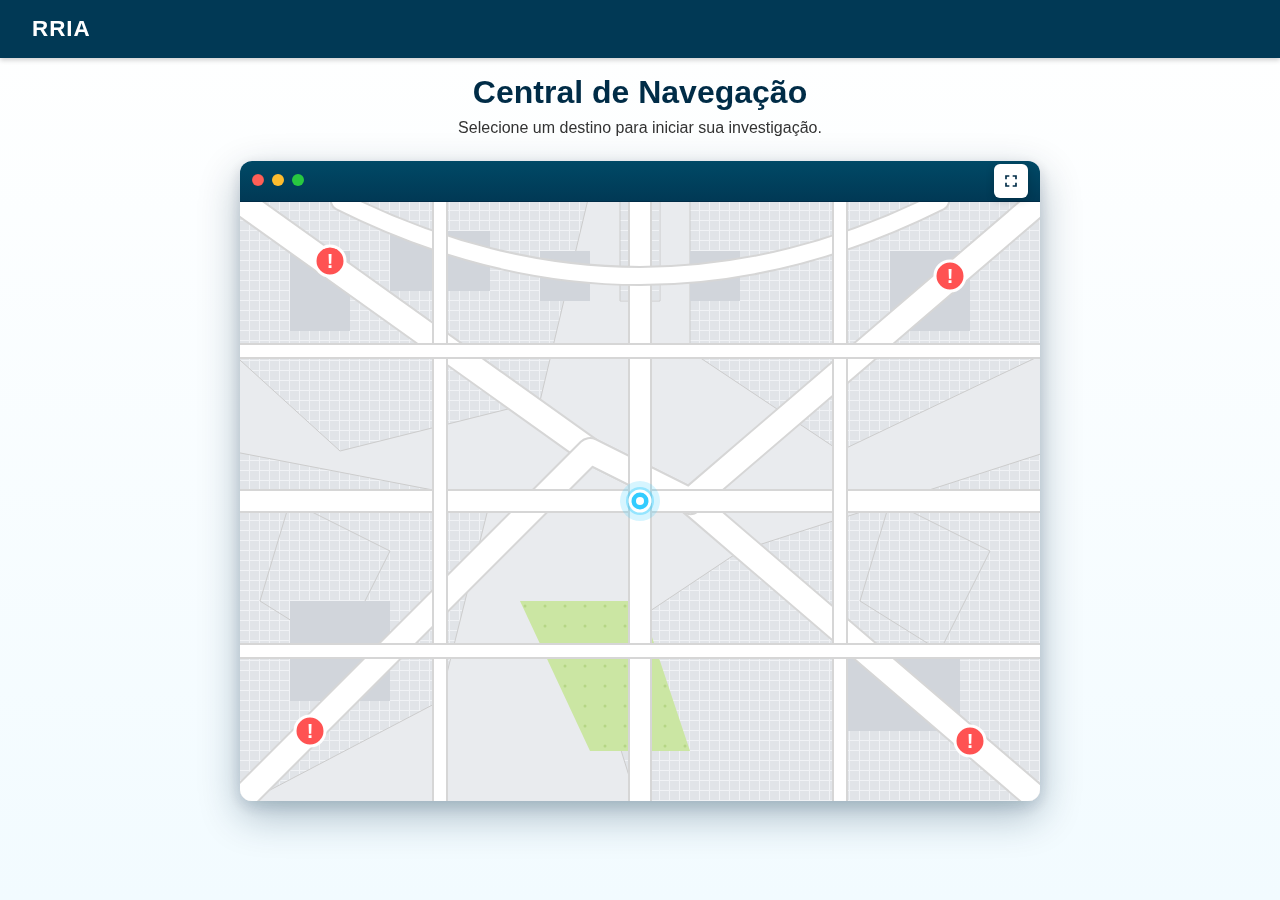
<file: mapa.html>
<!DOCTYPE html>
<html lang="pt-br">

<head>
    <meta charset="UTF-8">
    <meta name="viewport" content="width=device-width, initial-scale=1.0, user-scalable=no">
    <link rel="stylesheet" href="style2.css">
    <link rel="stylesheet" href="paginas/css/pageTransitions.css">
    <link href="https://fonts.googleapis.com/icon?family=Material+Icons+Round" rel="stylesheet">
    <link href="https://fonts.googleapis.com/css2?family=Inter:wght@400;500;600;700&display=swap" rel="stylesheet">
</head>

<body>
    <script src="paginas/js/pageTransitions.js"></script>

    <header>
        <div class="marca">
            <a href="index.html" style="text-decoration: none; color: inherit;">
                <h1>RRIA</h1>
            </a>
        </div>
    </header>

    <section id="mapa">
        <div id="container-mapa">
            <div id="container-txt">
                <div id="titulo">
                    <h2>Central de Navegação</h2>
                </div>
                <div id="subtitulo">
                    <h3>Selecione um destino para iniciar sua investigação.</h3>
                </div>
            </div>

            <div class="map-wrapper">
                <!-- Fullscreen Button -->
                <button id="fullscreen-btn" class="fullscreen-btn" title="Tela cheia" aria-label="Tela cheia">
                    <svg width="16" height="16" viewBox="0 0 24 24" fill="none" xmlns="http://www.w3.org/2000/svg">
                        <path d="M7 14H5v5h5v-2H7v-3zm-2-4h2V7h3V5H5v5zm12 7h-3v2h5v-5h-2v3zM14 5v2h3v3h2V5h-5z"
                            fill="#002C47" />
                    </svg>
                </button>
                <!-- Exit Fullscreen Button (initially hidden) -->
                <button id="exit-fullscreen-btn" class="fullscreen-btn" style="display: none;"
                    title="Sair da tela cheia" aria-label="Sair da tela cheia">
                    <svg width="16" height="16" viewBox="0 0 24 24" fill="none" xmlns="http://www.w3.org/2000/svg">
                        <path d="M5 16h3v3h2v-5H5v2zm3-8H5v2h5V5H8v3zm6 11h2v-3h3v-2h-5v5zm2-11V5h-2v5h5V8h-3z"
                            fill="#002C47" />
                    </svg>
                </button>

                <!-- Popup Info (Floating) -->
                <div id="info-popup">
                    <button id="btn-fechar-popup">×</button>
                    <h4 id="popup-title">Título da Seção</h4>
                    <p id="popup-desc">Breve descrição sobre o que será encontrado nesta seção da investigação.</p>
                    <button id="btn-viajar">Viajar</button>
                </div>

                <!-- Arrival Overlay -->
                <div id="arrival-overlay">
                    <h2>Você Chegou!</h2>
                    <p>Redirecionando para a seção...</p>
                </div>

                <svg viewBox="0 0 800 600" preserveAspectRatio="xMidYMid meet" id="main-map">
                    <defs>
                        <pattern id="grass" x="0" y="0" width="20" height="20" patternUnits="userSpaceOnUse">
                            <rect width="20" height="20" fill="#cbe6a3" />
                            <circle cx="5" cy="5" r="1.5" fill="#b5d685" />
                        </pattern>
                        <pattern id="building-pattern" x="0" y="0" width="10" height="10" patternUnits="userSpaceOnUse">
                            <rect width="10" height="10" fill="#f0f2f5" />
                            <rect x="0" y="0" width="9" height="9" fill="#e1e4e8" />
                        </pattern>
                    </defs>

                    <!-- Background Land -->
                    <rect width="800" height="600" fill="#e9ebee" />

                    <!-- Irregular Blocks/Buildings -->
                    <path d="M-10,-10 L350,-10 L300,200 L100,250 L-10,150 Z" fill="url(#building-pattern)" stroke="#ccc"
                        stroke-width="1" />
                    <path d="M450,-10 L810,-10 L810,150 L600,250 L450,150 Z" fill="url(#building-pattern)" stroke="#ccc"
                        stroke-width="1" />
                    <path d="M-10,250 L250,300 L200,500 L-10,610 Z" fill="url(#building-pattern)" stroke="#ccc"
                        stroke-width="1" />
                    <path d="M500,350 L810,250 L810,610 L400,610 L350,450 Z" fill="url(#building-pattern)" stroke="#ccc"
                        stroke-width="1" />
                    <path d="M380,-10 L420,-10 L420,100 L380,100 Z" fill="url(#building-pattern)" stroke="#ccc"
                        stroke-width="1" />
                    <path d="M50,300 L150,350 L100,450 L20,400 Z" fill="url(#building-pattern)" stroke="#ccc"
                        stroke-width="1" />
                    <path d="M650,300 L750,350 L700,450 L620,400 Z" fill="url(#building-pattern)" stroke="#ccc"
                        stroke-width="1" />

                    <!-- Random Buildings -->
                    <rect x="50" y="50" width="60" height="80" fill="#d1d5db" />
                    <rect x="150" y="30" width="100" height="60" fill="#d1d5db" />
                    <rect x="650" y="50" width="80" height="80" fill="#d1d5db" />
                    <rect x="50" y="400" width="100" height="100" fill="#d1d5db" />
                    <rect x="600" y="450" width="120" height="80" fill="#d1d5db" />
                    <rect x="300" y="50" width="50" height="50" fill="#d1d5db" />
                    <rect x="450" y="50" width="50" height="50" fill="#d1d5db" />

                    <!-- Parks -->
                    <path d="M280,400 L350,550 L450,550 L400,400 Z" fill="url(#grass)" />

                    <!-- Streets -->
                    <g fill="none" stroke-linecap="round" stroke-linejoin="round">
                        <path d="M0,0 L350,250 L450,300 L800,600" stroke="#d6d6d6" stroke-width="28" />
                        <path d="M0,0 L350,250 L450,300 L800,600" stroke="#ffffff" stroke-width="24" />
                        <path d="M800,0 L450,300 L350,250 L0,600" stroke="#d6d6d6" stroke-width="28" />
                        <path d="M800,0 L450,300 L350,250 L0,600" stroke="#ffffff" stroke-width="24" />
                        <path d="M0,300 L800,300" stroke="#d6d6d6" stroke-width="24" />
                        <path d="M0,300 L800,300" stroke="#ffffff" stroke-width="20" />
                        <path d="M400,0 L400,600" stroke="#d6d6d6" stroke-width="24" />
                        <path d="M400,0 L400,600" stroke="#ffffff" stroke-width="20" />
                        <path d="M100,0 Q400,150 700,0" stroke="#d6d6d6" stroke-width="20" />
                        <path d="M100,0 Q400,150 700,0" stroke="#ffffff" stroke-width="16" />
                        <path d="M200,0 L200,600" stroke="#d6d6d6" stroke-width="16" />
                        <path d="M200,0 L200,600" stroke="#ffffff" stroke-width="12" />
                        <path d="M600,0 L600,600" stroke="#d6d6d6" stroke-width="16" />
                        <path d="M600,0 L600,600" stroke="#ffffff" stroke-width="12" />
                        <path d="M0,150 L800,150" stroke="#d6d6d6" stroke-width="16" />
                        <path d="M0,150 L800,150" stroke="#ffffff" stroke-width="12" />
                        <path d="M0,450 L800,450" stroke="#d6d6d6" stroke-width="16" />
                        <path d="M0,450 L800,450" stroke="#ffffff" stroke-width="12" />
                    </g>

                    <!-- Route Paths (Hidden) -->
                    <path id="route-1" d="M400,300 L350,250 L100,71" fill="none" stroke="none" />
                    <path id="route-2" d="M400,300 L450,300 L700,86" fill="none" stroke="none" />
                    <path id="route-3" d="M400,300 L350,250 L80,520" fill="none" stroke="none" />
                    <path id="route-4" d="M400,300 L450,300 L720,531" fill="none" stroke="none" />

                    <!-- Visible Route Line (STRONG PURPLE) -->
                    <path id="active-route" d="" stroke="#8b5cf6" stroke-width="8" fill="none" stroke-linecap="round"
                        stroke-linejoin="round" opacity="0.9" />

                    <!-- Start Point (Location Pin) -->
                    <g id="start-point" transform="translate(400, 300)">
                        <!-- Outer circle glow -->
                        <circle r="20" fill="rgba(51, 204, 255, 0.2)" />
                        <circle r="14" fill="rgba(51, 204, 255, 0.4)" />
                        <!-- Main pin circle -->
                        <circle r="10" fill="#33ccff" stroke="#fff" stroke-width="3" />
                        <!-- Inner white dot -->
                        <circle r="4" fill="#fff" />
                    </g>

                    <!-- Destinations with ! -->
                    <g class="map-point" data-id="1" transform="translate(90, 60)">
                        <circle r="15" fill="#ff5252" stroke="#fff" stroke-width="3" />
                        <text y="7" text-anchor="middle" fill="white" font-weight="bold" font-size="20">!</text>
                    </g>
                    <g class="map-point" data-id="2" transform="translate(710, 75)">
                        <circle r="15" fill="#ff5252" stroke="#fff" stroke-width="3" />
                        <text y="7" text-anchor="middle" fill="white" font-weight="bold" font-size="20">!</text>
                    </g>
                    <g class="map-point" data-id="3" transform="translate(70, 530)">
                        <circle r="15" fill="#ff5252" stroke="#fff" stroke-width="3" />
                        <text y="7" text-anchor="middle" fill="white" font-weight="bold" font-size="20">!</text>
                    </g>
                    <g class="map-point" data-id="4" transform="translate(730, 540)">
                        <circle r="15" fill="#ff5252" stroke="#fff" stroke-width="3" />
                        <text y="7" text-anchor="middle" fill="white" font-weight="bold" font-size="20">!</text>
                    </g>

                    <!-- Pointer Marker (Arrow) -->
                    <g id="car-marker" class="car-marker" transform="translate(400, 300) scale(0)">
                        <path d="M0,-15 L10,10 L0,5 L-10,10 Z" fill="#33ccff" stroke="#002C47" stroke-width="2" />
                    </g>

                </svg>
            </div>
        </div>
    </section>

    <script src="mapa.js"></script>
</body>

</html>
</file>
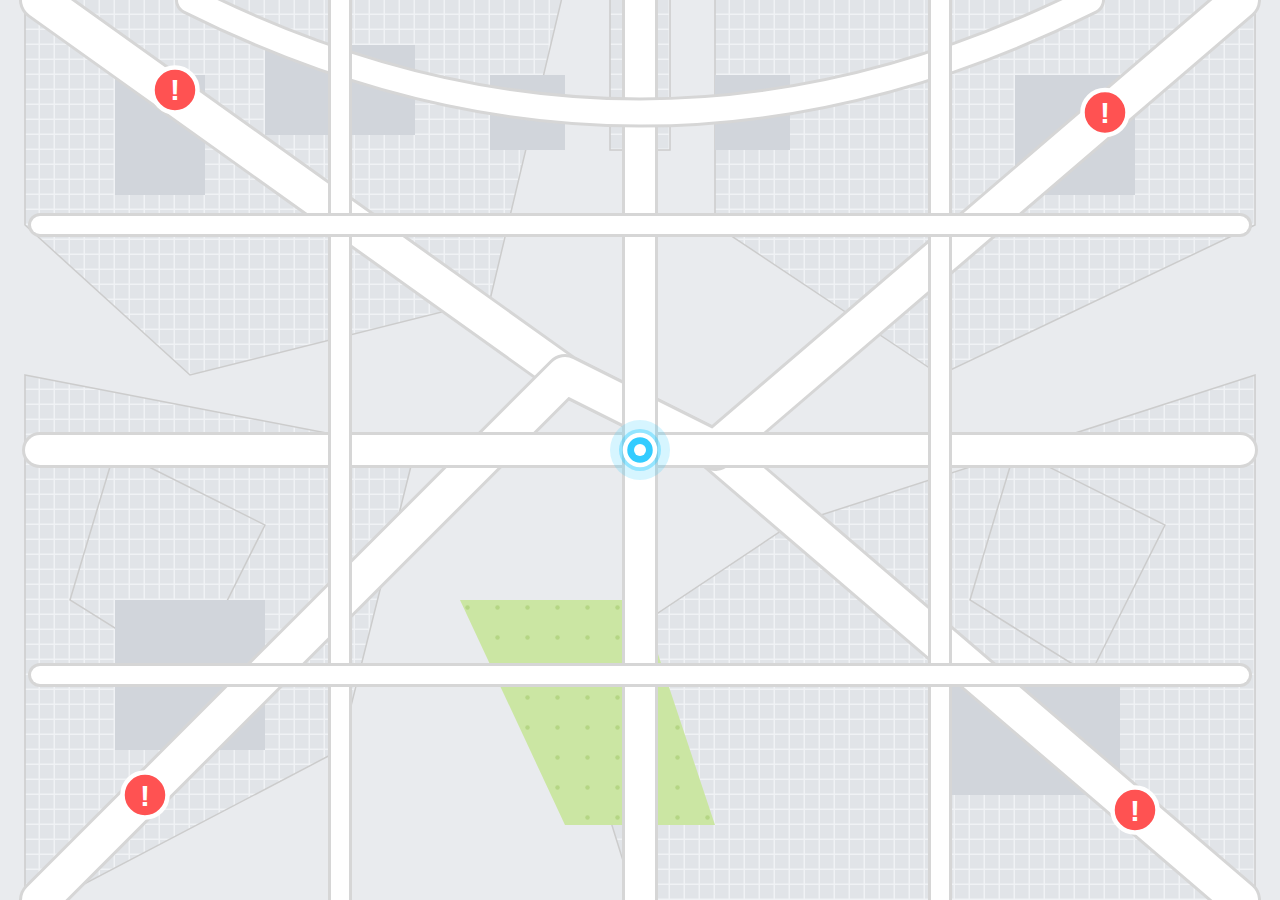
<file: mapa2.html>
<!DOCTYPE html>
<html lang="pt-br">

<head>
    <meta charset="UTF-8">
    <meta name="viewport" content="width=device-width, initial-scale=1.0, user-scalable=no">
    <title>Mapa Investigativo - RRIA</title>
    <style>
        :root {
            --cor-destaque: #002C47;
            --cor-popup-bg: #ffffff;
            --cor-botao: #33ccff;
            --cor-botao-hover: #00a3cc;
        }

        * {
            padding: 0;
            margin: 0;
            box-sizing: border-box;
        }

        body {
            background-color: #e9ebee;
            font-family: 'Segoe UI', Tahoma, Geneva, Verdana, sans-serif;
            color: #002C47;
            overflow: hidden;
            width: 100vw;
            height: 100vh;
        }

        #map-container {
            position: relative;
            width: 100vw;
            height: 100vh;
            overflow: hidden;
        }

        svg {
            width: 100%;
            height: 100%;
            display: block;
        }

        .map-point {
            cursor: pointer;
            transform-origin: center;
            transition: opacity 0.2s;
        }

        .map-point:hover circle:first-child {
            stroke: var(--cor-destaque);
            stroke-width: 4px;
        }

        .car-marker {
            pointer-events: none;
            z-index: 10;
            will-change: transform;
        }

        /* Popup */
        #info-popup {
            position: absolute;
            width: 220px;
            background-color: var(--cor-popup-bg);
            padding: 15px;
            border-radius: 12px;
            padding-right: 20px;
            box-shadow: 0 4px 12px rgba(0, 0, 0, 0.15);
            z-index: 20;
            display: none;
        }

        #info-popup.wide {
            width: 280px;
        }

        #info-popup::after {
            content: '';
            position: absolute;
            width: 0;
            height: 0;
            border-style: solid;
        }

        .tail-bottom-left::after {
            bottom: -10px;
            left: 20px;
            border-width: 10px 10px 0 10px;
            border-color: var(--cor-popup-bg) transparent transparent transparent;
        }

        .tail-bottom-right::after {
            bottom: -10px;
            right: 20px;
            border-width: 10px 10px 0 10px;
            border-color: var(--cor-popup-bg) transparent transparent transparent;
        }

        .tail-top-left::after {
            top: -10px;
            left: 20px;
            border-width: 0 10px 10px 10px;
            border-color: transparent transparent var(--cor-popup-bg) transparent;
        }

        .tail-top-right::after {
            top: -10px;
            right: 20px;
            border-width: 0 10px 10px 10px;
            border-color: transparent transparent var(--cor-popup-bg) transparent;
        }

        #info-popup h4 {
            font-size: 1.1rem;
            margin-bottom: 8px;
            color: var(--cor-destaque);
        }

        #info-popup p {
            font-size: 0.8rem;
            color: #555;
            margin-bottom: 12px;
            line-height: 1.3;
        }

        #btn-fechar-popup {
            position: absolute;
            top: 8px;
            right: 8px;
            background: none;
            border: none;
            font-size: 1.2rem;
            cursor: pointer;
            color: #999;
            padding: 0 5px;
            line-height: 1;
        }

        #btn-viajar {
            width: 100%;
            padding: 8px;
            background-color: var(--cor-botao);
            color: white;
            border: none;
            border-radius: 20px;
            font-weight: bold;
            cursor: pointer;
            transition: background 0.3s;
            font-size: 0.9rem;
        }

        #btn-viajar:hover {
            background-color: var(--cor-botao-hover);
        }

        /* Arrival Overlay */
        #arrival-overlay {
            position: absolute;
            top: 0;
            left: 0;
            width: 100%;
            height: 100%;
            background: rgba(0, 44, 71, 0.95);
            display: flex;
            justify-content: center;
            align-items: center;
            flex-direction: column;
            color: white;
            z-index: 200;
            opacity: 0;
            pointer-events: none;
            transition: opacity 0.5s;
            text-align: center;
            padding: 20px;
        }

        #arrival-overlay.visible {
            opacity: 1;
            pointer-events: all;
        }

        #arrival-overlay h2 {
            font-size: 2.5rem;
            margin-bottom: 1rem;
            animation: popIn 0.5s cubic-bezier(0.175, 0.885, 0.32, 1.275);
        }

        @keyframes popIn {
            from {
                transform: scale(0.5);
                opacity: 0;
            }

            to {
                transform: scale(1);
                opacity: 1;
            }
        }
    </style>
</head>

<body>
    <div id="map-container">
        <!-- Popup Info (Floating) -->
        <div id="info-popup">
            <button id="btn-fechar-popup">×</button>
            <h4 id="popup-title">Título da Seção</h4>
            <p id="popup-desc">Breve descrição sobre o que será encontrado nesta seção da investigação.</p>
            <button id="btn-viajar">Viajar</button>
        </div>

        <!-- Arrival Overlay -->
        <div id="arrival-overlay">
            <h2>Você Chegou!</h2>
            <p>Redirecionando para a seção...</p>
        </div>

        <svg viewBox="-100 0 1000 600" preserveAspectRatio="xMidYMid slice" id="main-map">
            <defs>
                <pattern id="grass" x="0" y="0" width="20" height="20" patternUnits="userSpaceOnUse">
                    <rect width="20" height="20" fill="#cbe6a3" />
                    <circle cx="5" cy="5" r="1.5" fill="#b5d685" />
                </pattern>
                <pattern id="building-pattern" x="0" y="0" width="10" height="10" patternUnits="userSpaceOnUse">
                    <rect width="10" height="10" fill="#f0f2f5" />
                    <rect x="0" y="0" width="9" height="9" fill="#e1e4e8" />
                </pattern>
            </defs>

            <!-- Background Land -->
            <rect width="800" height="600" fill="#e9ebee" />

            <!-- Irregular Blocks/Buildings -->
            <path d="M-10,-10 L350,-10 L300,200 L100,250 L-10,150 Z" fill="url(#building-pattern)" stroke="#ccc"
                stroke-width="1" />
            <path d="M450,-10 L810,-10 L810,150 L600,250 L450,150 Z" fill="url(#building-pattern)" stroke="#ccc"
                stroke-width="1" />
            <path d="M-10,250 L250,300 L200,500 L-10,610 Z" fill="url(#building-pattern)" stroke="#ccc"
                stroke-width="1" />
            <path d="M500,350 L810,250 L810,610 L400,610 L350,450 Z" fill="url(#building-pattern)" stroke="#ccc"
                stroke-width="1" />
            <path d="M380,-10 L420,-10 L420,100 L380,100 Z" fill="url(#building-pattern)" stroke="#ccc"
                stroke-width="1" />
            <path d="M50,300 L150,350 L100,450 L20,400 Z" fill="url(#building-pattern)" stroke="#ccc"
                stroke-width="1" />
            <path d="M650,300 L750,350 L700,450 L620,400 Z" fill="url(#building-pattern)" stroke="#ccc"
                stroke-width="1" />

            <!-- Random Buildings -->
            <rect x="50" y="50" width="60" height="80" fill="#d1d5db" />
            <rect x="150" y="30" width="100" height="60" fill="#d1d5db" />
            <rect x="650" y="50" width="80" height="80" fill="#d1d5db" />
            <rect x="50" y="400" width="100" height="100" fill="#d1d5db" />
            <rect x="600" y="450" width="120" height="80" fill="#d1d5db" />
            <rect x="300" y="50" width="50" height="50" fill="#d1d5db" />
            <rect x="450" y="50" width="50" height="50" fill="#d1d5db" />

            <!-- Parks -->
            <path d="M280,400 L350,550 L450,550 L400,400 Z" fill="url(#grass)" />

            <!-- Streets -->
            <g fill="none" stroke-linecap="round" stroke-linejoin="round">
                <path d="M0,0 L350,250 L450,300 L800,600" stroke="#d6d6d6" stroke-width="28" />
                <path d="M0,0 L350,250 L450,300 L800,600" stroke="#ffffff" stroke-width="24" />
                <path d="M800,0 L450,300 L350,250 L0,600" stroke="#d6d6d6" stroke-width="28" />
                <path d="M800,0 L450,300 L350,250 L0,600" stroke="#ffffff" stroke-width="24" />
                <path d="M0,300 L800,300" stroke="#d6d6d6" stroke-width="24" />
                <path d="M0,300 L800,300" stroke="#ffffff" stroke-width="20" />
                <path d="M400,0 L400,600" stroke="#d6d6d6" stroke-width="24" />
                <path d="M400,0 L400,600" stroke="#ffffff" stroke-width="20" />
                <path d="M100,0 Q400,150 700,0" stroke="#d6d6d6" stroke-width="20" />
                <path d="M100,0 Q400,150 700,0" stroke="#ffffff" stroke-width="16" />
                <path d="M200,0 L200,600" stroke="#d6d6d6" stroke-width="16" />
                <path d="M200,0 L200,600" stroke="#ffffff" stroke-width="12" />
                <path d="M600,0 L600,600" stroke="#d6d6d6" stroke-width="16" />
                <path d="M600,0 L600,600" stroke="#ffffff" stroke-width="12" />
                <path d="M0,150 L800,150" stroke="#d6d6d6" stroke-width="16" />
                <path d="M0,150 L800,150" stroke="#ffffff" stroke-width="12" />
                <path d="M0,450 L800,450" stroke="#d6d6d6" stroke-width="16" />
                <path d="M0,450 L800,450" stroke="#ffffff" stroke-width="12" />
            </g>

            <!-- Route Paths (Hidden) -->
            <path id="route-1" d="M400,300 L350,250 L100,71" fill="none" stroke="none" />
            <path id="route-2" d="M400,300 L450,300 L700,86" fill="none" stroke="none" />
            <path id="route-3" d="M400,300 L350,250 L80,520" fill="none" stroke="none" />
            <path id="route-4" d="M400,300 L450,300 L720,531" fill="none" stroke="none" />

            <!-- Visible Route Line (STRONG PURPLE) -->
            <path id="active-route" d="" stroke="#8b5cf6" stroke-width="8" fill="none" stroke-linecap="round"
                stroke-linejoin="round" opacity="0.9" />

            <!-- Start Point (Location Pin) -->
            <g id="start-point" transform="translate(400, 300)">
                <!-- Outer circle glow -->
                <circle r="20" fill="rgba(51, 204, 255, 0.2)" />
                <circle r="14" fill="rgba(51, 204, 255, 0.4)" />
                <!-- Main pin circle -->
                <circle r="10" fill="#33ccff" stroke="#fff" stroke-width="3" />
                <!-- Inner white dot -->
                <circle r="4" fill="#fff" />
            </g>

            <!-- Destinations with ! -->
            <g class="map-point" data-id="1" transform="translate(90, 60)">
                <circle r="15" fill="#ff5252" stroke="#fff" stroke-width="3" />
                <text y="7" text-anchor="middle" fill="white" font-weight="bold" font-size="20">!</text>
            </g>
            <g class="map-point" data-id="2" transform="translate(710, 75)">
                <circle r="15" fill="#ff5252" stroke="#fff" stroke-width="3" />
                <text y="7" text-anchor="middle" fill="white" font-weight="bold" font-size="20">!</text>
            </g>
            <g class="map-point" data-id="3" transform="translate(70, 530)">
                <circle r="15" fill="#ff5252" stroke="#fff" stroke-width="3" />
                <text y="7" text-anchor="middle" fill="white" font-weight="bold" font-size="20">!</text>
            </g>
            <g class="map-point" data-id="4" transform="translate(730, 540)">
                <circle r="15" fill="#ff5252" stroke="#fff" stroke-width="3" />
                <text y="7" text-anchor="middle" fill="white" font-weight="bold" font-size="20">!</text>
            </g>

            <!-- Pointer Marker (Arrow) -->
            <g id="car-marker" class="car-marker" transform="translate(400, 300) scale(0)">
                <path d="M0,-15 L10,10 L0,5 L-10,10 Z" fill="#33ccff" stroke="#002C47" stroke-width="2" />
            </g>

        </svg>
    </div>

    <script>
        document.addEventListener('DOMContentLoaded', () => {
            const points = document.querySelectorAll('.map-point');
            const popup = document.getElementById('info-popup');
            const btnFechar = document.getElementById('btn-fechar-popup');
            const btnViajar = document.getElementById('btn-viajar');
            const popupTitle = document.getElementById('popup-title');
            const popupDesc = document.getElementById('popup-desc');
            const activeRoutePath = document.getElementById('active-route');
            const carMarker = document.getElementById('car-marker');
            const arrivalOverlay = document.getElementById('arrival-overlay');
            const mapContainer = document.getElementById('map-container');
            const mainMap = document.getElementById('main-map');

            let selectedDestinationId = null;
            let isTraveling = false;

            // Dynamic viewBox adjustment - like Waze, shows more map area on widescreen
            function adjustViewBox() {
                const containerWidth = mapContainer.clientWidth;
                const containerHeight = mapContainer.clientHeight;
                const screenRatio = containerWidth / containerHeight;

                // Original map center and dimensions
                const centerX = 400;
                const centerY = 300;
                const baseWidth = 800;
                const baseHeight = 600;
                const mapRatio = baseWidth / baseHeight; // 4:3 = 1.333

                let viewBoxWidth, viewBoxHeight;

                if (screenRatio > mapRatio) {
                    // Screen is wider than map (e.g., 16:9) - expand horizontally
                    viewBoxHeight = baseHeight;
                    viewBoxWidth = baseHeight * screenRatio;
                } else {
                    // Screen is taller than map - expand vertically
                    viewBoxWidth = baseWidth;
                    viewBoxHeight = baseWidth / screenRatio;
                }

                // Center the viewBox
                const viewBoxX = centerX - (viewBoxWidth / 2);
                const viewBoxY = centerY - (viewBoxHeight / 2);

                mainMap.setAttribute('viewBox', `${viewBoxX} ${viewBoxY} ${viewBoxWidth} ${viewBoxHeight}`);
            }

            // Adjust on load and resize
            adjustViewBox();
            window.addEventListener('resize', adjustViewBox);

            const sectionData = {
                1: {
                    title: "Seção 1: Coleta de Dados",
                    desc: "Descubra como os dados de tráfego são coletados em tempo real.",
                    url: "secao1.html"
                },
                2: {
                    title: "Seção 2: Processamento",
                    desc: "Entenda como os algoritmos processam milhões de dados.",
                    url: "secao2.html"
                },
                3: {
                    title: "Seção 3: Roteamento",
                    desc: "Veja como o melhor caminho é calculado.",
                    url: "secao3.html"
                },
                4: {
                    title: "Seção 4: Comunidade",
                    desc: "O papel da comunidade na atualização dos mapas.",
                    url: "secao4.html"
                }
            };

            points.forEach(point => {
                point.addEventListener('click', (e) => {
                    e.stopPropagation();
                    if (isTraveling) return;

                    const id = point.getAttribute('data-id');
                    selectedDestinationId = id;

                    popupTitle.textContent = sectionData[id].title;
                    popupDesc.textContent = sectionData[id].desc;

                    const transform = point.getAttribute('transform');
                    const matches = transform.match(/translate\(([^,]+),\s*([^)]+)\)/);

                    if (matches) {
                        const x = parseFloat(matches[1]);
                        const y = parseFloat(matches[2]);

                        let leftPercent = (x / 800) * 100;
                        let topPercent = (y / 600) * 100;

                        // Reset popup
                        popup.className = '';
                        popup.style.display = 'block';

                        // Get popup dimensions
                        const popupRect = popup.getBoundingClientRect();
                        const mapRect = mapContainer.getBoundingClientRect();

                        let isRight = false;
                        let tailClass = '';

                        // Determine horizontal positioning
                        if (leftPercent > 50) {
                            popup.style.left = `${leftPercent}%`;
                            popup.style.right = 'auto';
                            popup.style.transform = `translate(calc(-100% - 20px), -50%)`;
                            isRight = true;
                        } else {
                            popup.style.left = `${leftPercent}%`;
                            popup.style.right = 'auto';
                            popup.style.transform = `translate(20px, -50%)`;
                            isRight = false;
                        }

                        // Set vertical position
                        popup.style.top = `${topPercent}%`;

                        // Check if popup goes off screen vertically after positioning
                        const updatedRect = popup.getBoundingClientRect();

                        if (updatedRect.top < mapRect.top + 50) {
                            popup.style.top = `${topPercent}%`;
                            if (isRight) {
                                popup.style.transform = `translate(calc(-100% - 20px), 20px)`;
                            } else {
                                popup.style.transform = `translate(20px, 20px)`;
                            }
                            tailClass = isRight ? 'tail-top-right' : 'tail-top-left';
                        } else if (updatedRect.bottom > mapRect.bottom - 20) {
                            popup.style.top = `${topPercent}%`;
                            if (isRight) {
                                popup.style.transform = `translate(calc(-100% - 20px), calc(-100% - 20px))`;
                            } else {
                                popup.style.transform = `translate(20px, calc(-100% - 20px))`;
                            }
                            tailClass = isRight ? 'tail-bottom-right' : 'tail-bottom-left';
                        } else {
                            tailClass = isRight ? 'tail-bottom-right' : 'tail-bottom-left';
                        }

                        // Add wide class for point 1
                        if (id === '1') {
                            popup.classList.add('wide');
                        }

                        // Apply tail class
                        popup.classList.add(tailClass);
                    }
                });
            });

            btnFechar.addEventListener('click', (e) => {
                e.stopPropagation();
                popup.style.display = 'none';
                selectedDestinationId = null;
            });

            mapContainer.addEventListener('click', () => {
                if (isTraveling) return;
                popup.style.display = 'none';
            });

            popup.addEventListener('click', (e) => {
                e.stopPropagation();
            });

            btnViajar.addEventListener('click', (e) => {
                e.stopPropagation();
                if (!selectedDestinationId) return;

                isTraveling = true;
                popup.style.display = 'none';

                const routeId = `route-${selectedDestinationId}`;
                const routeElement = document.getElementById(routeId);
                const pathData = routeElement.getAttribute('d');

                activeRoutePath.setAttribute('d', pathData);

                const length = activeRoutePath.getTotalLength();
                activeRoutePath.style.strokeDasharray = length;
                activeRoutePath.style.strokeDashoffset = length;

                activeRoutePath.getBoundingClientRect();

                activeRoutePath.style.transition = 'stroke-dashoffset 1.5s ease-in-out';
                activeRoutePath.style.strokeDashoffset = '0';

                setTimeout(() => {
                    animatePointer(routeElement);
                }, 1500);
            });

            function animatePointer(routePath) {
                carMarker.style.transition = 'none';

                const length = routePath.getTotalLength();
                const duration = 2500;
                const startTime = performance.now();

                function step(currentTime) {
                    const elapsed = currentTime - startTime;
                    const progress = Math.min(elapsed / duration, 1);

                    const point = routePath.getPointAtLength(progress * length);

                    let angle = 0;
                    if (progress < 0.95) {
                        const nextPoint = routePath.getPointAtLength((progress + 0.05) * length);
                        const dx = nextPoint.x - point.x;
                        const dy = nextPoint.y - point.y;
                        angle = (Math.atan2(dy, dx) * 180 / Math.PI) + 90;
                    } else {
                        const prevPoint = routePath.getPointAtLength((progress - 0.05) * length);
                        const dx = point.x - prevPoint.x;
                        const dy = point.y - prevPoint.y;
                        angle = (Math.atan2(dy, dx) * 180 / Math.PI) + 90;
                    }

                    carMarker.setAttribute('transform', `translate(${point.x}, ${point.y}) rotate(${angle}) scale(0.8)`);

                    if (progress < 1) {
                        requestAnimationFrame(step);
                    } else {
                        showArrival();
                    }
                }

                requestAnimationFrame(step);
            }

            function showArrival() {
                arrivalOverlay.classList.add('visible');

                setTimeout(() => {
                    const url = sectionData[selectedDestinationId].url;
                    window.location.href = url;
                }, 2000);
            }
        });
    </script>
</body>

</html>
</file>
<file: style2.css>
:root {
    --cor-destaque: #002C47;
    --cor-secundaria: #333;
    --cor-fundo-mapa: #e9ebee;
    --cor-estrada: #ffffff;
    --cor-estrada-borda: #d6d6d6;
    --cor-rota: #8b5cf6;
    --cor-popup-bg: #ffffff;
    --cor-botao: #33ccff;
    --cor-botao-hover: #00a3cc;
}

* {
    padding: 0;
    margin: 0;
    box-sizing: border-box;
}

body {
    background: linear-gradient(180deg, #ffffff 0%, #f2fbff 100%);
    font-family: 'Segoe UI', Tahoma, Geneva, Verdana, sans-serif;
    color: #002C47;
    overflow-x: hidden;
    min-height: 100vh;
}

header {
    display: flex;
    justify-content: space-between;
    align-items: center;
    padding: 1rem 2rem;
    background-color: #013955;
    color: #fff;
    box-shadow: 0 2px 5px rgba(0, 0, 0, 0.2);
    position: sticky;
    top: 0;
    z-index: 1000;
}

.marca h1 {
    font-size: 1.4rem;
    font-weight: 900;
    letter-spacing: 1px;
}

#container-mapa {
    display: flex;
    flex-direction: column;
    align-items: center;
    padding: 1rem;
    position: relative;
    width: 100%;
    max-width: 1200px;
    margin: 0 auto;
}

#container-txt {
    text-align: center;
    margin-bottom: 1.5rem;
    padding: 0 1rem;
}

#titulo h2 {
    font-size: 2rem;
    font-weight: 800;
    color: var(--cor-destaque);
    margin-bottom: 0.5rem;
}

#subtitulo h3 {
    color: var(--cor-secundaria);
    font-size: 1rem;
    font-weight: 400;
    max-width: 600px;
    margin: 0 auto;
}

/* macOS-style window with site colors */
.map-wrapper {
    position: relative;
    width: 100%;
    max-width: 800px;
    aspect-ratio: 1.25;
    border-radius: 12px;
    overflow: hidden;
    contain: paint;
    box-shadow: 0 15px 40px rgba(0, 44, 71, 0.3), 0 5px 15px rgba(0, 44, 71, 0.15);
    background-color: #f5f5f7;
    touch-action: none;
}

/* macOS window header - site theme colors */
.map-wrapper::before {
    content: '';
    position: absolute;
    top: 0;
    left: 0;
    right: 0;
    height: 40px;
    background: linear-gradient(180deg, #004966 0%, #013955 100%);
    z-index: 25;
    border-bottom: 1px solid #002C47;
    pointer-events: none;
}

/* macOS traffic lights */
.map-wrapper::after {
    content: '';
    position: absolute;
    top: 13px;
    left: 12px;
    width: 12px;
    height: 12px;
    background: #ff5f57;
    border-radius: 50%;
    box-shadow:
        20px 0 0 #febc2e,
        40px 0 0 #28c840,
        0 0 0 0.5px rgba(0, 0, 0, 0.1) inset;
    z-index: 26;
    pointer-events: none;
}

/* Fullscreen mode adjustments */
.map-wrapper:fullscreen,
.map-wrapper:-webkit-full-screen {
    max-width: 100vw;
    width: 100vw;
    height: 100vh;
    border-radius: 0;
}

.map-wrapper:fullscreen svg,
.map-wrapper:-webkit-full-screen svg {
    margin-top: 0;
    height: 100%;
    width: 100vw;
}

.map-wrapper:fullscreen::before,
.map-wrapper:-webkit-full-screen::before {
    display: none;
}

.map-wrapper:fullscreen::after,
.map-wrapper:-webkit-full-screen::after {
    display: none;
}

svg {
    width: 100%;
    max-width: 100%;
    height: calc(100% - 40px);
    display: block;
    margin-top: 40px;
}

.map-point {
    cursor: pointer;
    transform-origin: center;
    transition: opacity 0.2s;
}

.map-point:hover circle:first-child {
    stroke: var(--cor-destaque);
    stroke-width: 4px;
}

.car-marker {
    pointer-events: none;
    z-index: 10;
    will-change: transform;
}

/* Popup */
#info-popup {
    position: absolute;
    width: 220px;
    background-color: var(--cor-popup-bg);
    padding: 15px;
    border-radius: 12px;
    padding-right: 20px;
    box-shadow: 0 4px 12px rgba(0, 0, 0, 0.15);
    z-index: 20;
}

#info-popup.wide {
    width: 280px;
}

/* Tail base - creates the ::after element for popup */
#info-popup::after {
    content: '';
    position: absolute;
    width: 0;
    height: 0;
    border-style: solid;
}

.tail-bottom-left::after {
    bottom: -10px;
    left: 20px;
    border-width: 10px 10px 0 10px;
    border-color: var(--cor-popup-bg) transparent transparent transparent;
}

.tail-bottom-right::after {
    bottom: -10px;
    right: 20px;
    border-width: 10px 10px 0 10px;
    border-color: var(--cor-popup-bg) transparent transparent transparent;
}

.tail-top-left::after {
    top: -10px;
    left: 20px;
    border-width: 0 10px 10px 10px;
    border-color: transparent transparent var(--cor-popup-bg) transparent;
}

.tail-top-right::after {
    top: -10px;
    right: 20px;
    border-width: 0 10px 10px 10px;
    border-color: transparent transparent var(--cor-popup-bg) transparent;
}

#info-popup p {
    font-size: 0.8rem;
    color: #555;
    margin-bottom: 12px;
    line-height: 1.3;
}

#btn-fechar-popup {
    position: absolute;
    top: 8px;
    right: 8px;
    background: none;
    border: none;
    font-size: 1.2rem;
    cursor: pointer;
    color: #999;
    padding: 0 5px;
    line-height: 1;
}

#btn-viajar {
    width: 100%;
    padding: 8px;
    background-color: var(--cor-botao);
    color: white;
    border: none;
    border-radius: 20px;
    font-weight: bold;
    cursor: pointer;
    transition: background 0.3s;
    font-size: 0.9rem;
}

#btn-viajar:hover {
    background-color: var(--cor-botao-hover);
}

/* Fullscreen Button - fixed styling */
.fullscreen-btn {
    position: absolute;
    top: 3px;
    right: 12px;
    width: 34px;
    height: 34px;
    background: #ffffff;
    border: none;
    border-radius: 6px;
    cursor: pointer;
    display: inline-flex;
    align-items: center;
    justify-content: center;
    z-index: 30;
    transition: all 0.2s;
    box-shadow: 0 2px 8px rgba(0, 0, 0, 0.2);
    padding: 0;
    color: var(--cor-destaque);
    margin-bottom: 0.5rem;
}

.fullscreen-btn:hover {
    background: #f5f5f5;
    transform: scale(1.05);
    box-shadow: 0 4px 12px rgba(0, 0, 0, 0.25);
}

/* CRITICAL FIX: Override global svg styles for fullscreen button icon */
.fullscreen-btn svg {
    width: 20px !important;
    height: 20px !important;
    margin-top: 0 !important;
    max-width: none !important;
    display: block !important;
    pointer-events: none;
    flex-shrink: 0;
}

/* Arrival Overlay */
#arrival-overlay {
    position: absolute;
    top: 0;
    left: 0;
    width: 100%;
    height: 100%;
    background: rgba(0, 44, 71, 0.95);
    display: flex;
    justify-content: center;
    align-items: center;
    flex-direction: column;
    color: white;
    z-index: 200;
    opacity: 0;
    pointer-events: none;
    transition: opacity 0.5s;
    text-align: center;
    padding: 20px;
}

#arrival-overlay.visible {
    opacity: 1;
    pointer-events: all;
}

#arrival-overlay h2 {
    font-size: 2.5rem;
    margin-bottom: 1rem;
    animation: popIn 0.5s cubic-bezier(0.175, 0.885, 0.32, 1.275);
}

@keyframes popIn {
    from {
        transform: scale(0.5);
        opacity: 0;
    }

    to {
        transform: scale(1);
        opacity: 1;
    }
}

/* Mobile Optimizations */
@media (max-width: 768px) {
    header {
        padding: 0.75rem 1rem;
    }

    .marca h1 {
        font-size: 1.2rem;
    }

    #titulo h2 {
        font-size: 1.5rem;
    }

    #subtitulo h3 {
        font-size: 0.9rem;
    }

    #container-mapa {
        padding: 0.5rem;
    }

    .map-wrapper {
        max-width: 100%;
        border-radius: 10px;
    }

    .map-wrapper::before {
        height: 35px;
    }

    .map-wrapper::after {
        top: 11px;
        left: 10px;
        width: 10px;
        height: 10px;
        box-shadow:
            16px 0 0 #febc2e,
            32px 0 0 #28c840,
            0 0 0 0.5px rgba(0, 0, 0, 0.1) inset;
    }

    svg {
        height: calc(100% - 35px);
        margin-top: 35px;
    }

    #info-popup {
        width: 180px;
        padding: 12px;
        font-size: 0.85rem;
    }

    #info-popup.wide {
        width: 220px;
    }

    #info-popup h4 {
        font-size: 1rem;
    }

    #info-popup p {
        font-size: 0.75rem;
    }

    #btn-viajar {
        font-size: 0.85rem;
        padding: 6px;
    }

    .fullscreen-btn {
        width: 30px;
        height: 30px;
        top: 2.5px;
        right: 10px;
    }

    .fullscreen-btn svg {
        width: 18px !important;
        height: 18px !important;
        margin-top: 0 !important;
    }

    #arrival-overlay h2 {
        font-size: 1.8rem;
    }
}

/* Extra small devices */
@media (max-width: 480px) {
    #titulo h2 {
        font-size: 1.3rem;
    }

    #subtitulo h3 {
        font-size: 0.85rem;
    }

    .map-wrapper {
        border-radius: 8px;
    }

    .map-wrapper::before {
        height: 30px;
    }

    svg {
        height: calc(100% - 30px);
        margin-top: 30px;
    }

    #info-popup {
        width: 160px;
        padding: 10px;
    }

    #info-popup.wide {
        width: 200px;
    }

    .fullscreen-btn {
        width: 28px;
        height: 28px;
        top: 1px;
    }

    .fullscreen-btn svg {
        width: 16px !important;
        height: 16px !important;
        margin-top: 0 !important;
    }
}
</file>
<file: paginas/css/pageTransitions.css>
/* Page Transitions Global Styles */

/* Initial State: Hidden and slightly shifted down */
body {
    opacity: 0;
    transform: translateY(15px);
    transition: opacity 0.35s ease-out, transform 0.35s ease-out;
    will-change: opacity, transform;
}

/* Loaded State: Visible and in place */
body.loaded {
    opacity: 1;
    transform: translateY(0);
}

/* Exiting State: Fades out and slides down */
body.exiting {
    opacity: 0;
    transform: translateY(15px);
    pointer-events: none;
    /* Prevent clicks during exit */
}

/* Optimizations for Mobile */
@media (max-width: 768px) {
    body {
        transition-duration: 0.25s;
        /* Faster on mobile per requirements */
    }
}

/* Accessibility */
@media (prefers-reduced-motion: reduce) {

    *,
    ::before,
    ::after {
        animation: none !important;
        transition: none !important;
        scroll-behavior: auto !important;
    }

    /* Ensure body is visible if motion is reduced */
    body {
        opacity: 1 !important;
        transform: none !important;
    }
}
</file>
